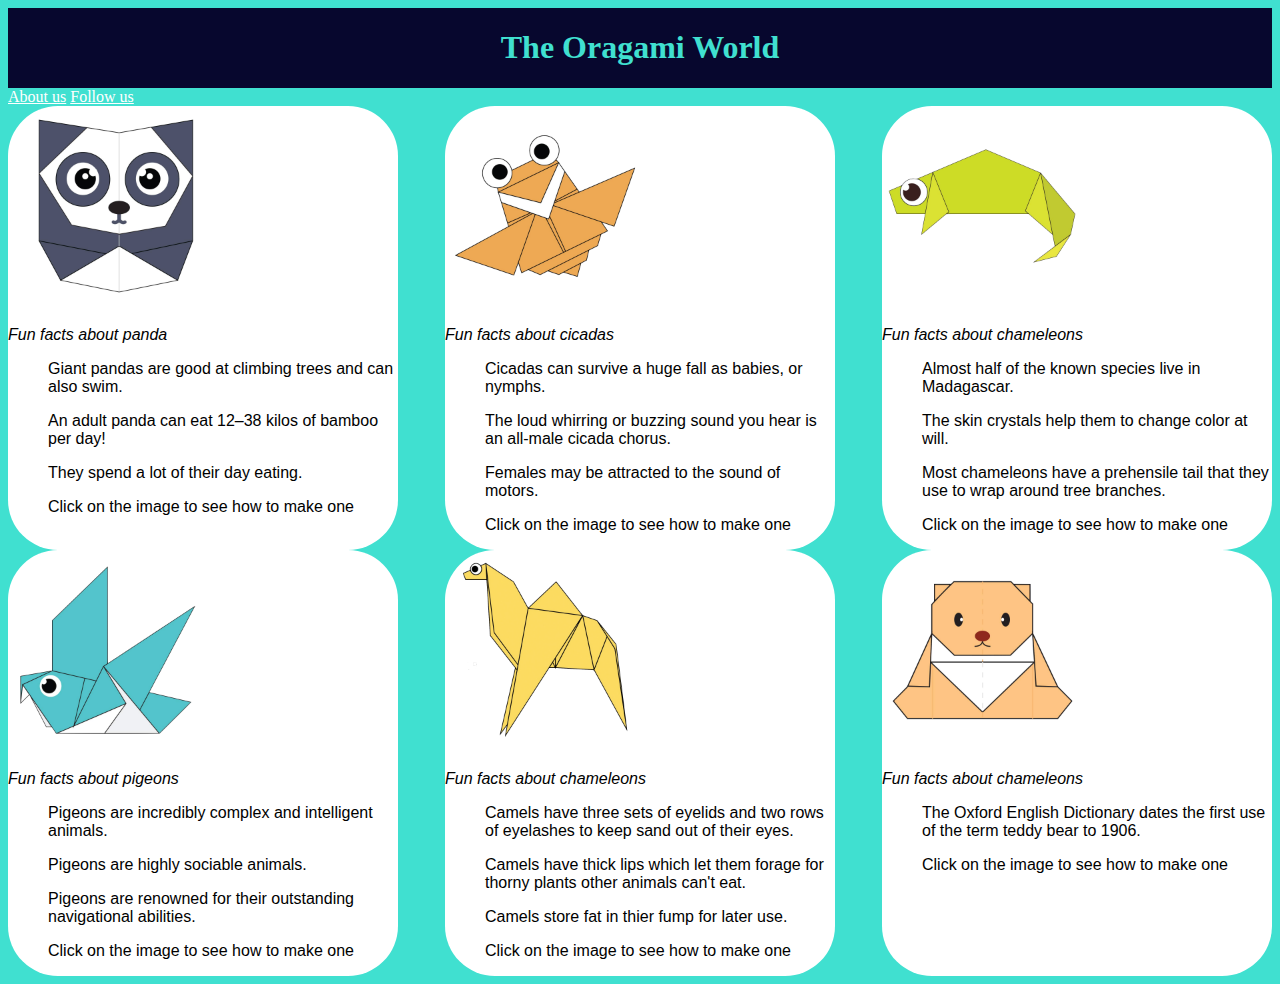
<file: index.html>
<!DOCTYPe HTML>
<html>

<head>
    <title>Oragami Website</title>
     
    <link
    rel="stylesheet"
    type="text/css"
    href="style.css"
    /> 

 
    
</head>

<body>
     
    <div class="heading">
    <h1>The Oragami World</h1>
</div>
    <a href="aboutus.html">About us</a>
    <a href="followus.html">Follow us</a>
    <div class="grid">
   
    

    <div class="item">
    <a href="http://origami.me/panda/"><img src="panda.png" width=200px height=200px/></a>
    <p><i>Fun facts about panda</i></p>
    

    <ol>
        <p>Giant pandas are good at climbing trees and can also swim.</p>
        <p>An adult panda can eat 12–38 kilos of bamboo per day!</p>
        <p>They spend a lot of their day eating.</p>
        <p>Click on the image to see how to make one</p>
    </ol>
</div>

    <div class="item">
    <a href="http://origami.me/flying-cicada/"><img src="cicada.png" width=200px height=200px/></a>
    <p><i>Fun facts about cicadas</i></p>

    <ol>
        <p>Cicadas can survive a huge fall as babies, or nymphs.</p>
        <p>The loud whirring or buzzing sound you hear is an all-male cicada chorus.</p>
        <p>Females may be attracted to the sound of motors.</p>
        <p>Click on the image to see how to make one</p>
    </ol>
</div>

<div class="item">
    <a href="http://origami.me/chameleon/"><img src="chameleon.png" width=200px height=200px/></a>
    <p><i>Fun facts about chameleons</i></p>

    <ol>
        <p> Almost half of the known species live in Madagascar.</p>
        <p> The skin crystals help them to change color at will.</p>
        <p>Most chameleons have a prehensile tail that they use to wrap around tree branches.</p>
        <p>Click on the image to see how to make one</p>
    </ol>
</div>

<div class="item">
    <a href="http://origami.me/pigeon/"><img src="pigeon.png" width=200px height=200px/></a>
    <p><i>Fun facts about pigeons</i></p>

    <ol>
        <p> Pigeons are incredibly complex and intelligent animals.</p>
        <p> Pigeons are highly sociable animals.</p>
        <p>Pigeons are renowned for their outstanding navigational abilities.</p>
        <p>Click on the image to see how to make one</p>
    </ol>
</div>

<div class="item">
    <a href="http://origami.me/camel/"><img src="camel.png" width=200px height=200px/></a>
    <p><i>Fun facts about chameleons</i></p>

    <ol>
        <p> Camels have three sets of eyelids and two rows of eyelashes to keep sand out of their eyes.</p>
        <p>Camels have thick lips which let them forage for thorny plants other animals can't eat.</p>
        <p> Camels store fat in thier fump for later use.</p>
        <p>Click on the image to see how to make one</p>
    </ol>
</div>

<div class="item">
    <a href="http://origami.me/teddy-bear/"><img src="teddy.png" width=200px height=200px/></a>
    <p><i>Fun facts about chameleons</i></p>

    <ol>
        <p> The Oxford English Dictionary dates the first use of the term teddy bear to 1906.</p>
          <p>Click on the image to see how to make one</p>
    </ol>
</div>
</div>

 
</body>



</html>
</file>
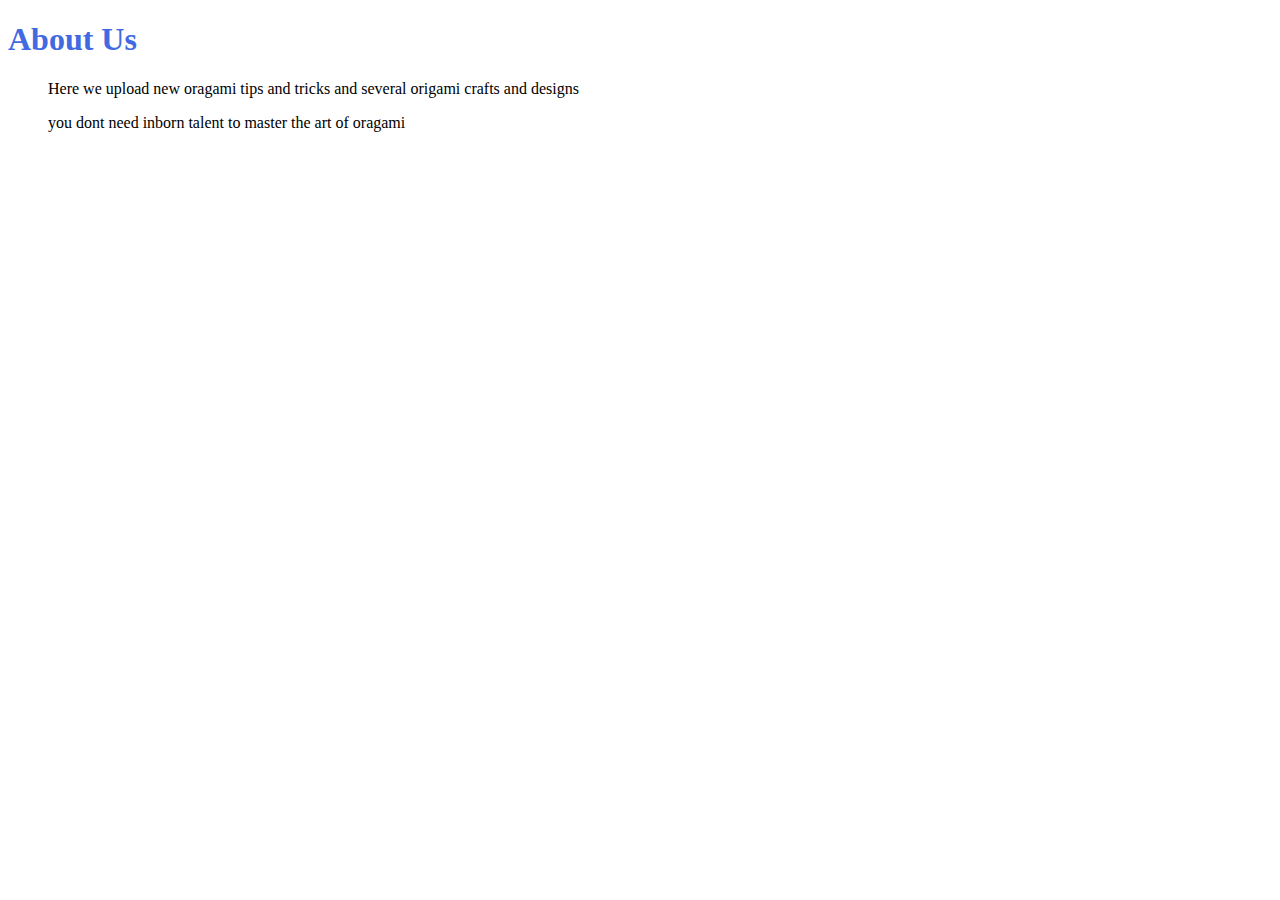
<file: aboutus.html>
<!DOCTYPE html>
<html>
    <head>
        <title>Origami Website/About Us</title>
        <style>
            h1{
               color:royalblue 
            }
        </style>
    </head>

    <body>
        <h1>About Us</h1>
        <ol>
            <p>Here we upload new oragami tips and tricks and several origami crafts and designs</p>
            <p>you dont need inborn talent to master the art of oragami</p>
            
        </ol>
    </body>
</html>
</file>
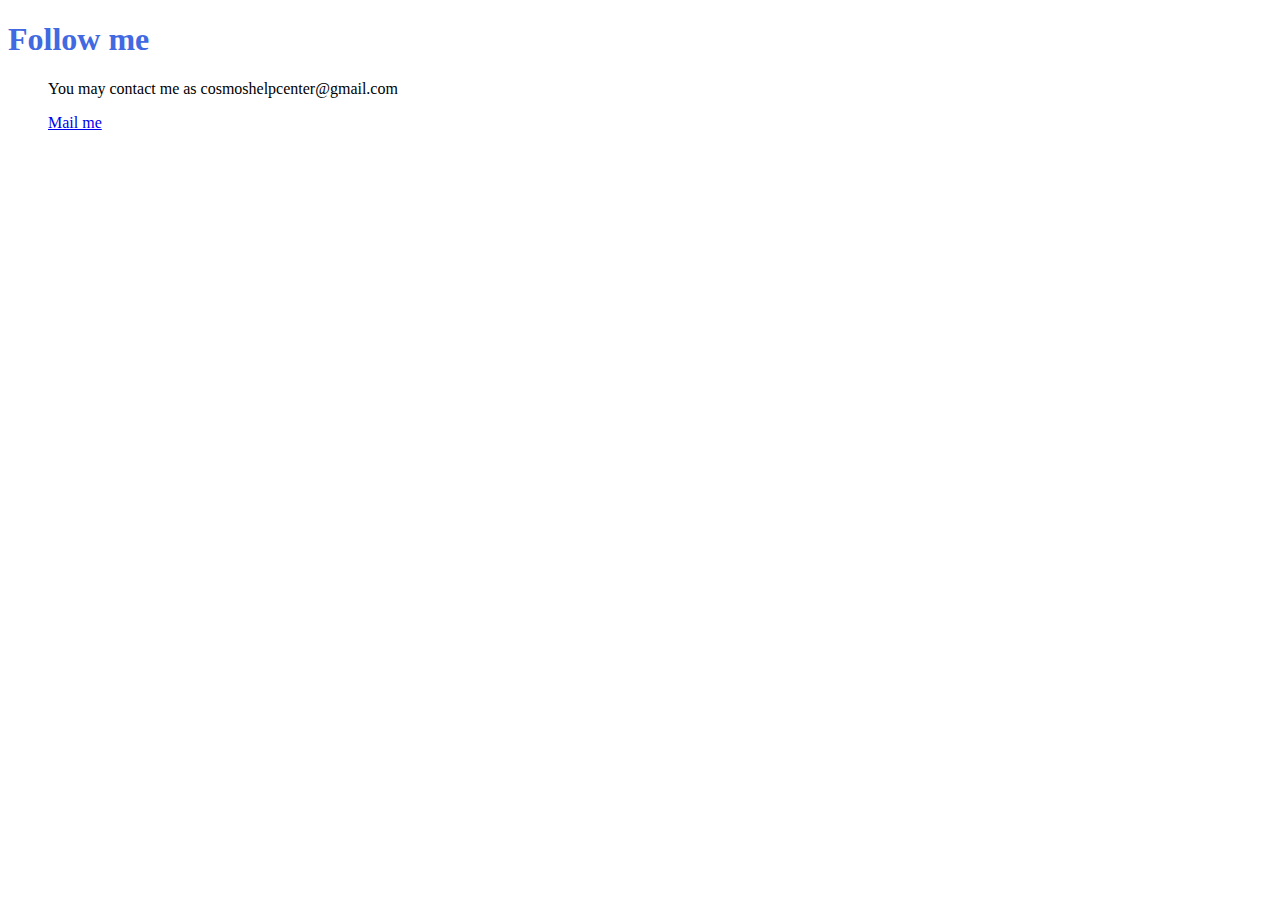
<file: followus.html>
<!DOCTYPE html>
<html>
    <head>
        <title>Origami Website/Follow Me</title>
        <style>
            h1{
               color:royalblue 
            }
        </style>
    </head>

    <body>
        <h1>Follow me</h1>
        <ol>
            <p>You may contact me as cosmoshelpcenter@gmail.com</p>
            <a href="https://mail.google.com/mail/u/0/#inbox">Mail me</a>
            
        </ol>
    </body>
</html>
</file>
<file: style.css>
/* h1 {
    color:blue
} */

.grid{
    display:flex;
    flex-wrap:wrap;
    justify-content:space-between;
}

.heading{
    color:turquoise;
    background-color: rgb(7, 7, 46);
    display:flex;
    justify-content:space-evenly;
}

.item{
    border-radius:50px;
    background-color:white;
    border:peachpuff;
    
    width:390px;
    font-family:-apple-system, BlinkMacSystemFont, 'Segoe UI', Roboto, Oxygen, Ubuntu, Cantarell, 'Open Sans', 'Helvetica Neue', sans-serif
    
}

body{
    background-color:turquoise;
}

/* .menu{
    
} */

a:link{
    color:white;

}

a:visited{
    color: rgb(7, 7, 46);
    text-decoration:none;
    
}

.item:hover{
    transform:scale(1.1)

}
 
.heading:hover{
    transform:scale(1.02);
}
</file>
